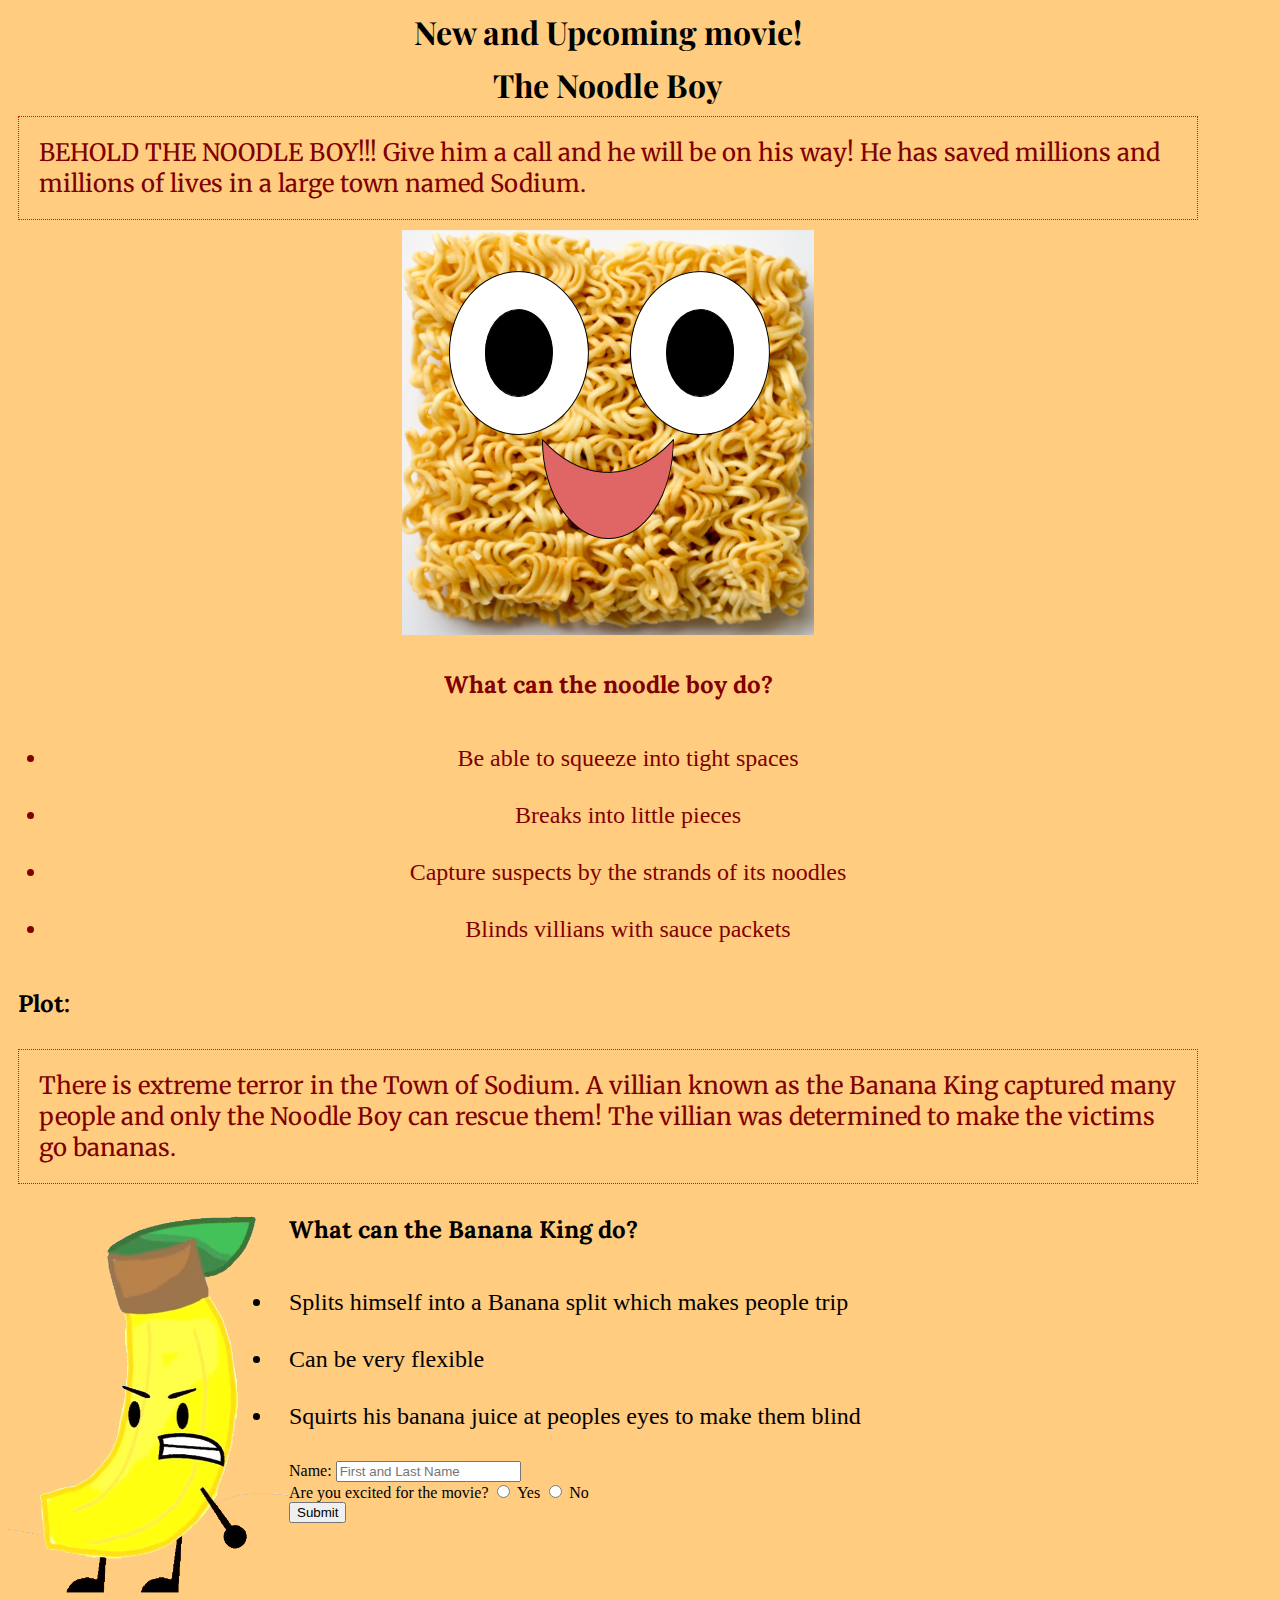
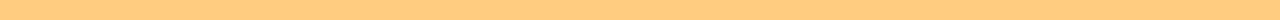
<file: index.html>
<!DOCTYPE html>
<!--CREDITS for ramen: https://commons.wikimedia.org/wiki/File:Mama_instant_noodle_block.jpg-->
<!--CREDITS for banana king:http://clipart-library.com/banana-cartoon-cliparts.html-->
<html>

<head>
  <meta charset="UTF-8">
  <title>NEW AND UP COMING MOVIE!</title>
  <link rel="stylesheet" href="style.css" type="text/css">
  <link href="https://fonts.googleapis.com/css?family=Lora|Merriweather|Playfair+Display" rel="stylesheet">
</head>


<body>
  <h1>New and Upcoming movie! </h1>
  <h1>The Noodle Boy</h1>

  <p>BEHOLD THE NOODLE BOY!!! Give him a call and he will be on his way! He has saved millions and millions of lives in a large town named Sodium.</p>

  <div class="Powers">


    <img src=noodle.png>


    <div id="noodle">

    </div>

    <h2> What can the noodle boy do?</h2>
    <ul>
      <li>Be able to squeeze into tight spaces</li>
      <li>Breaks into little pieces</li>
      <li>Capture suspects by the strands of its noodles</li>
      <li>Blinds villians with sauce packets</li>

    </ul>
  </div>
  <div>
    <h2>Plot:</h2>
    <p> There is extreme terror in the Town of Sodium. A villian known as the Banana King captured many people and only the Noodle Boy can rescue them! The villian was determined to make the victims go bananas.
    </p>


      <div class="powers">

        <div id="banana">
          <img src=BANANA.png>

        </div>
        <h2> What can the Banana King do?</h2>
        <ul>
          <li>Splits himself into a Banana split which makes people trip </li>
          <li>Can be very flexible</li>
          <li>Squirts his banana juice at peoples eyes to make them blind</li>
        </ul>
        

     <div class = "container">
        Name:
        <input type="name" name="name" placeholder="First and Last Name" required><br>
        Are you excited for the movie?
        <input type = "radio" name = "response-2" value = "yes"> Yes
            <input type = "radio" name = "response-2" value = "no"> No
            <br>
            <input class="blue-button" type="submit" value="Submit">
    </div>
</body>

</html>
</file>
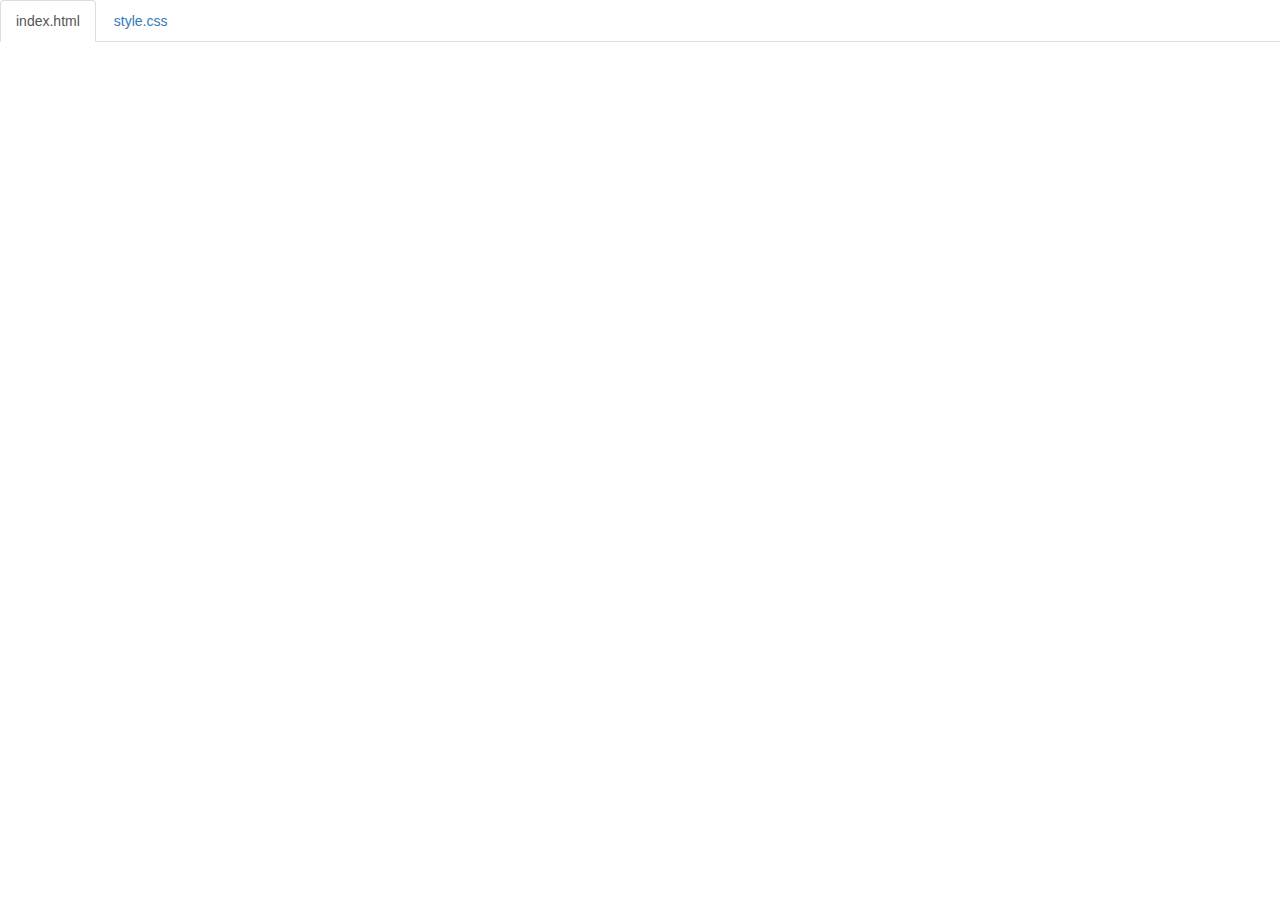
<file: code.html>
<!DOCTYPE html>
<html lang="en">

<head>
    <title>Code</title>
    <meta charset="utf-8">
    <meta name="viewport" content="width=device-width, initial-scale=1">
    <link rel="stylesheet" href="https://maxcdn.bootstrapcdn.com/bootstrap/3.3.6/css/bootstrap.min.css">
    <script src="https://ajax.googleapis.com/ajax/libs/jquery/1.12.0/jquery.min.js"></script>
    <script src="https://maxcdn.bootstrapcdn.com/bootstrap/3.3.6/js/bootstrap.min.js"></script>
    <style>
        body {
            padding-top: 50px;
        }

        .navbar-fixed-top {
            background-color: white;
        }
    </style>
</head>

<body>

    <!--
The section below puts tabs at the top of the page.
As long as your files are index.html and style.css,
you don't need to change anything below.

If you have any other files, make sure you follow the structure below.
-->

    <div class="container-fluid">
        <ul class="nav nav-tabs navbar-fixed-top">
            <li class="active"><a href="#index">index.html</a></li>
            <li><a href="#style">style.css</a></li>
        </ul>

        <!-- 
URL structure:
https://gist-it.appspot.com/github/OWNERSUSERNAME/REPONAME/raw/master/FILEPATH?footer=0

DIRECTIONS:
1. Copy the URL above
2. Paste it both places where you see URL below, i.e. script src="URL"
3. Replace the CAPITALIZED info with your info.

EXAMPLE: 
https://gist-it.appspot.com/github/bmuellerhstat/website-portfolio-example/raw/master/index.html?footer=0
-->
        <div class="tab-content">
            <div id="index" class="tab-pane fade in active">
                <script src="https://gist-it.appspot.com/github/karlao3976/movie-webpage/raw/master/index.html?footer=0
"></script>
            </div>
            <div id="style" class="tab-pane fade">
                <script src="https://gist-it.appspot.com/github/karlao3976/movie-webpage/raw/master/index.html?footer=0"></script>
            </div>
        </div>
    </div>

    <script>
        $(document).ready(function() {
            $(".nav-tabs a").click(function() {
                $(this).tab('show');
            });
            $('.nav-tabs a').on('shown.bs.tab', function(event) {
                var x = $(event.target).text(); // active tab
                var y = $(event.relatedTarget).text(); // previous tab
                $(".act span").text(x);
                $(".prev span").text(y);
            });

            // custom code font-size (feel free to change this)
            $('pre').css('font-size', '16px');
        });
    </script>

</body>

</html>
</file>
<file: style.css>
h1 {
    color: #000000;
    text-align: center;
    margin: 10px;
    font-family: 'Playfair Display', serif;
}

h2 {
    padding: 10px;
    font-family: 'Lora', serif;
}

p {
    font-size: 24px;
    color: #800000;
    border: 1px dotted red;
    margin: 10px;
    padding: 20px;
    font-family: 'Merriweather', serif;
}

.Powers {
    color: #800000;
    text-align: center;

}

body {
    background-color: #ffcc80;
    min-width: 600px;
    max-width: 1200px;
}


#banana {
    text-align: center;
    color: #800000;
    float: left
}

#noodle {
    float: right
}

li {
    font-size: 24px;
    padding: 15px;
}
</file>
